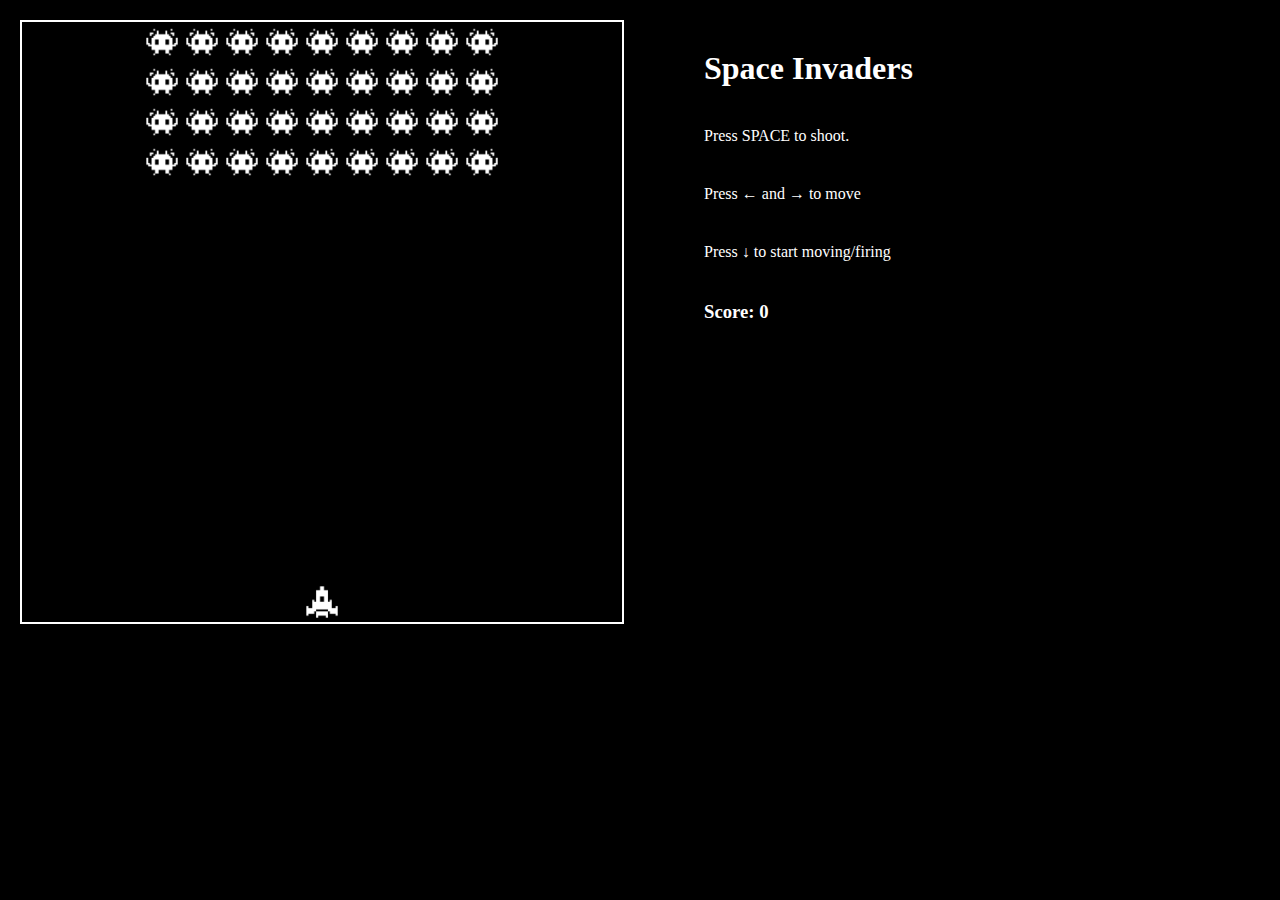
<file: index.html>
<!DOCTYPE html>
<html lang="en" dir="ltr">
  <head>
    <meta charset="utf-8">
      <meta name="viewport" content="width=device-width, initial-scale=1.0">
    <title>Space Invaders</title>
    <link rel="stylesheet" href="main.css">
    <script src="index.js" defer></script>
  </head>
  <body>
    <div class="app">

    </div>
  </body>
</html>
</file>
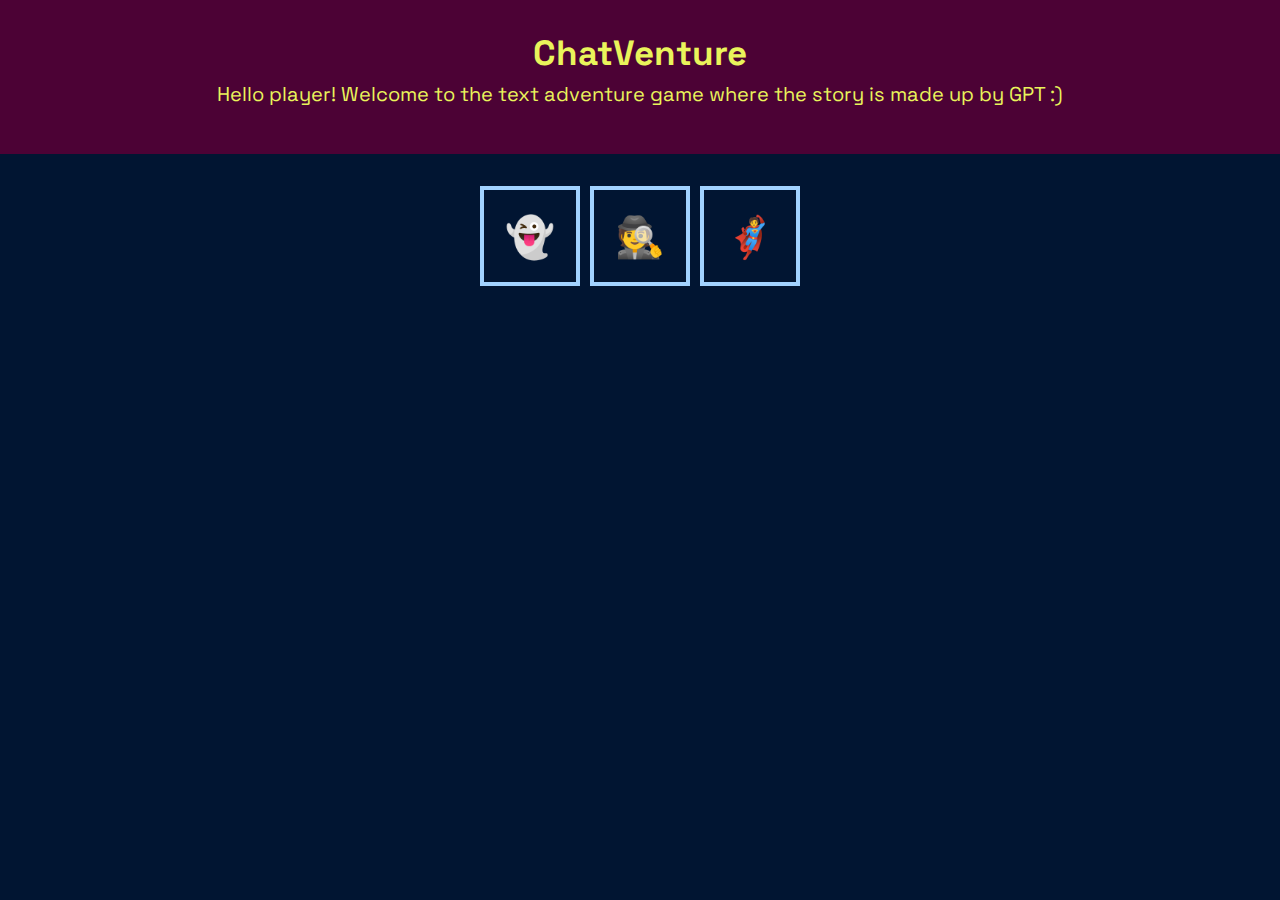
<file: chatAdventureGame/index.html>
<!DOCTYPE html>
<html lang="en">
    <head>
        <meta charset="UTF-8">
        <meta http-equiv="X-UA-Compatible" content="IE=edge">
        <meta name="viewport" content="width=device-width, initial-scale=1.0">
        <title>Chat Adventure</title>
        <!-- Importing Space Grotesk font from Google -->
        <link href="https://fonts.googleapis.com" rel="preconnect">
        <link crossorigin href="https://fonts.gstatic.com" rel="preconnect">
        <link href="https://fonts.googleapis.com/css2?family=Space+Grotesk:wght@400;700&display=swap" rel="stylesheet">
        <!-- Importing local CSS file -->
        <link href="./style.css" rel="stylesheet">
        <!-- Importing local JS file -->
        <script src="utils.js" defer></script>
        <script src="main.js" defer></script>
         <!-- Importing local JS file -->
        <script src="config.js" defer></script>
    </head>
<body>

    <header>
        <h1>ChatVenture</h1>
        <p>Hello player! Welcome to the text adventure game where the story is made up by GPT :)</p>
    </header>

   <main class="container">
        <div class="loading hidden">
            <img src="./images/loader.gif" alt="loading icon">
        </div>
        
        <div class="error hidden">
            <strong>Sorry, something went wrong...</strong>
            <div class="error-messages"> </div>
        </div>

        <div class="stage-container"></div>

        <div class="genres">
            <!--windows+.-->
            <div class="genre" data-genre="horror">&#128123</div>
            <div class="genre" data-genre="spy film">&#128373</div>
            <div class="genre" data-genre="marvel superheros">&#129464</div>
        </div>
   </main>

   <template id="stage-template">
    <div class="stage-set">
      <div class="stage-image">
        <!-- <img src="https://picsum.photos/600" alt=""> -->
      </div>
      <p class="stage-setting">
        <!-- Lorem ipsum -->
      </p>
    </div>
    <div class="stage-actions">
      <!--
      <button>Action 1</button>
      <button>Action 2</button>
      <button>Action 3</button>
      -->
    </div>
   </template>

   <template id="game-over-template">
    <div class="game-over-container">
      <div class="game-over-logo">☠</div>
      <h2>Game Over!!!</h2>
      <p class="game-over-message"></p>
      <button>Play again</button>
    </div>
  </template>

</body>

</html>
</file>
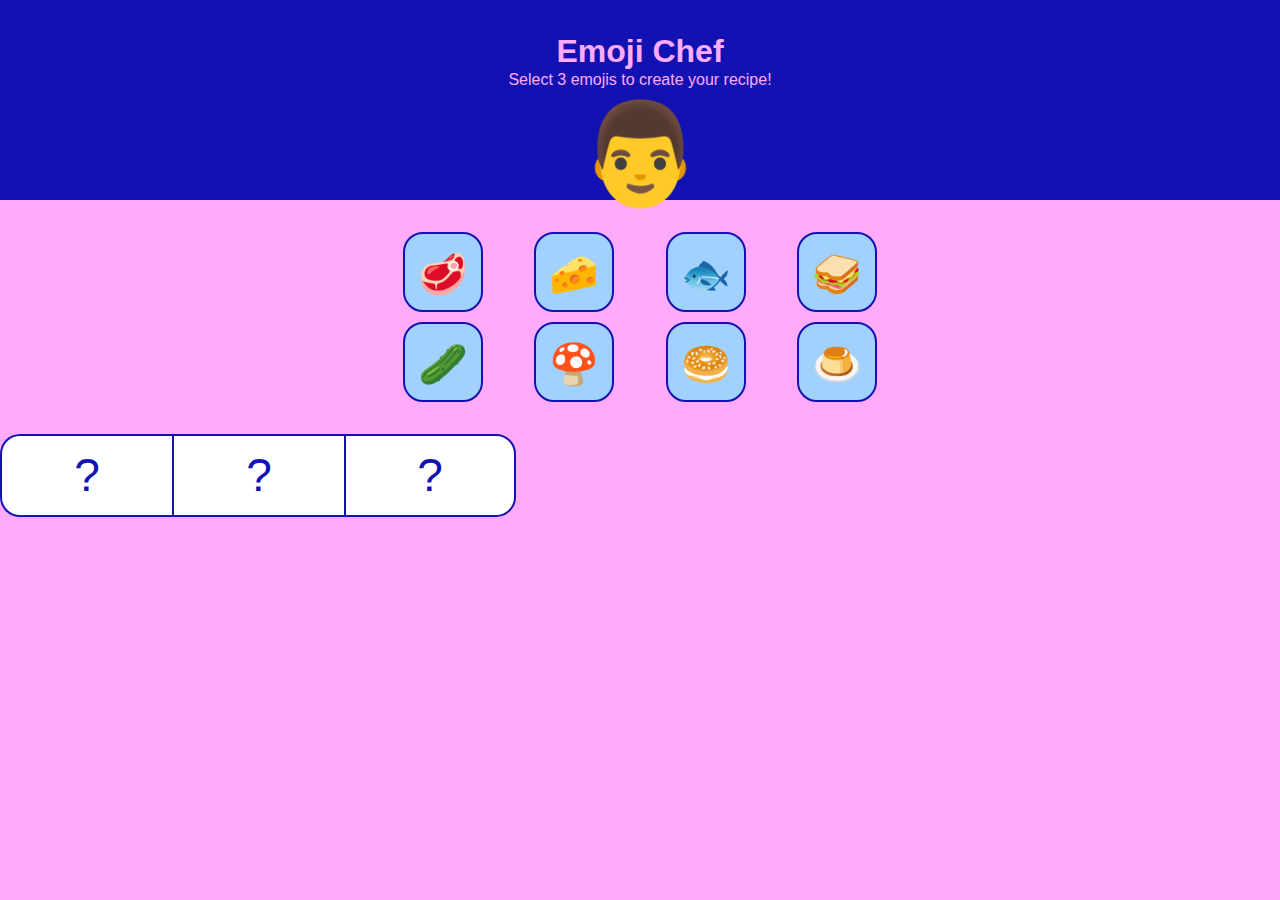
<file: my-cw-emoji-chef/index.html>
<!DOCTYPE html>
<html lang="en">
<head>
    <meta charset="UTF-8">
    <meta http-equiv="X-UA-Compatible" content="IE=edge">
    <meta name="viewport" content="width=device-width, initial-scale=1.0">
    <title>Emoji Chef</title>
    <link rel="preconnect" href="https://fonts.googleapis.com">
    <link rel="preconnect" href="https://fonts.gstatic.com" crossorigin>

    <!-- link to the html file based on relative path-->
    <link rel="stylesheet" href="./style.css">


</head>
<body>
    
    <header>
        <h1>  Emoji Chef  </h1>
        <p> Select 3 emojis to create your recipe!</p>
        <div class="logo">  &#128104</div>
    
    </header>
    
    <main>
       <div class="container">
          <div class="ingredients">
            <div class="ingredient"> &#129385</div> 
            <div class="ingredient">&#129472</div> 
            <div class="ingredient">&#128031</div> 
            <div class="ingredient">&#129386</div> 
            <div class="ingredient">&#129362</div> 
            <div class="ingredient">&#127812</div> 
            <div class="ingredient">&#129391</div> 
            <div class="ingredient">&#127854</div> 
          </div>    
        
       </div>
    
       <div class="bowl">
            <div class="bowl-slot">?</div>
            <div class="bowl-slot">?</div>
            <div class="bowl-slot">?</div>

       </div>
       <button class="cook-btn hidden">
           Create recipe!
       </button>
    </main>


    <div class="modal hidden">
        <div class="modal-box">
            <div class="modal-close">
               X

            </div>
            <div class="modal-image"></div>
            <div class="modal-content">
                <h2>title</h2>
                <p>Lorem ipsum...</p>
            </div>
        </div>

    </div>

    <div class="loading hidden">
        <img src="./images/loader.gif">
        <div class="loading message"> Loading ...</div>
    </div>
    <script src="config.js"></script>
  <script src="main.js"></script>
</body>
</html>
</file>
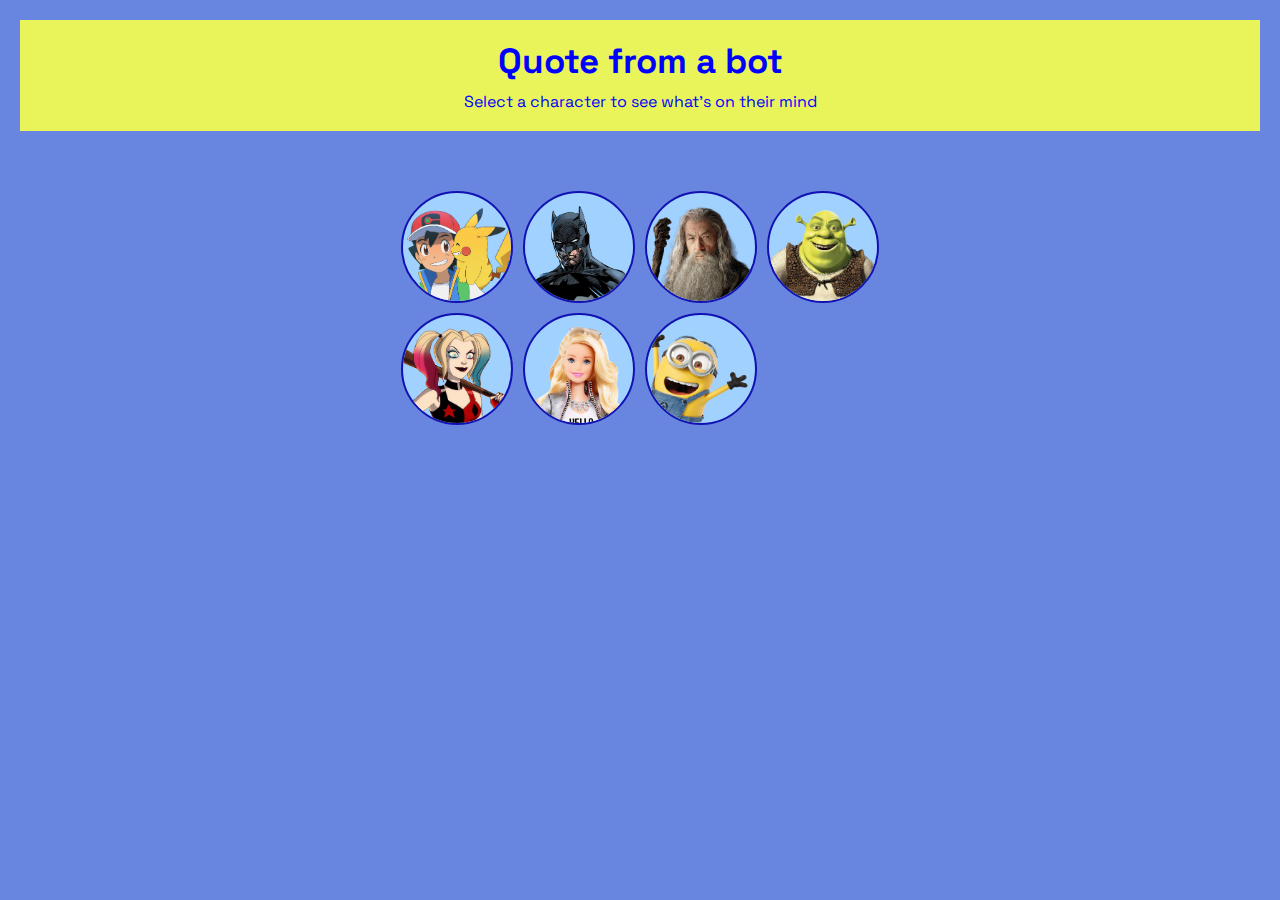
<file: my-quote-bot/index.html>
<!-- in vs code exec: html:5 and run firefox index.html-->

<!DOCTYPE html>
<html lang="en">
<head>
    <meta charset="UTF-8">
    <meta http-equiv="X-UA-Compatible" content="IE=edge">
    <meta name="viewport" content="width=device-width, initial-scale=1.0">

    <title>Quote from a Bot</title>
    <link rel="preconnect" href="https://fonts.googleapis.com">
    <link rel="preconnect" href="https://fonts.gstatic.com" crossorigin>
    <link href="https://fonts.googleapis.com/css2?family=Space+Grotesk:wght@400;700&display=swap" rel="stylesheet">
    <!-- link to the html file based on relative path-->
    <link rel="stylesheet" href="./style.css">
</head>


<body>

   <header>
    <h1> Quote from a bot</h1>
      <p>Select a character to see what's on their mind</p>
   </header>

   <main>
    <div class="container">
        <div class="characters">

            <!--Character 1-->
            <div class="character" data-character="Ash Ketchum">
               <img src="./images/ash-ketchum.png" />

            </div>
             
            <!--Character 2-->
            <div class="character" data-character="batman">
                <img src="./images/batman.png" />
 
             </div>

            <!--Character 3-->
            <div class="character" data-character="Gandalf">
                <img src="./images/gandalf.png" />
 
             </div>

            <!--Character 4-->
            <div class="character" data-character="Ash Ketchum">
                <img src="./images/shrek.png" />
 
             </div>

             <!--Character 5-->
            <div class="character" data-character="Harley-quinn">
                <img src="./images/harley-quinn.png" />
 
             </div>


            <!--Character 6-->
            <div class="character" data-character="Barbie">
                <img src="./images/barbie.png" />
 
             </div>

            <!--Character 7-->
            <div class="character" data-character="Minion">
                <img src="./images/minion.png" />
 
             </div>

    </div>
   </main> 



<div class="loading hidden">
    <img src="./images/loader.gif" />


</div>


<div class="modal hidden">

    <div class="modal-box">

        <div class="modal-close">
            X
        </div>

        <div class="modal-content">
            <h2>Ash Ketchum</h2>
            <p>Lorem ipsum</p>
            <code>Lorem ipsum</code>
        </div>

    </div>

</div>

<script src="config.js"></script>
<script src="main.js"></script>


</body>
</html>
</file>
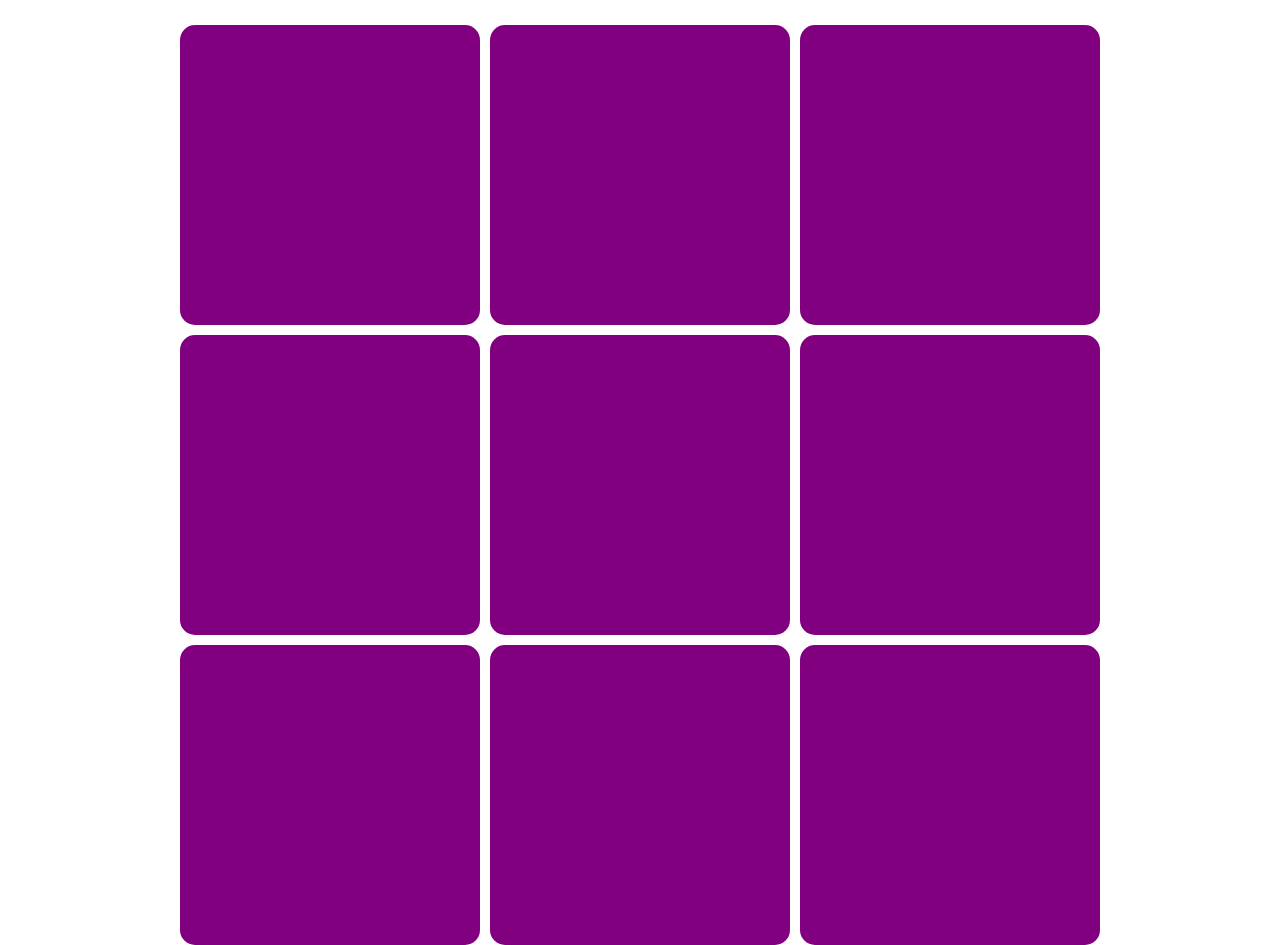
<file: tictac-toe/index.html>
<!DOCTYPE html>
<html lang="en">
  <head>
    <meta charset="UTF-8" />
    <meta http-equiv="X-UA-Compatible" content="IE=edge" />
    <meta name="viewport" content="width=device-width, initial-scale=1.0" />
    <!-- link the style.css file-->
    <link rel="stylesheet" href="style.css" />

    <!-- link the javascript to our html using the defer attribute file-->
    <script src="index.js" defer></script>

    <title>Tic Tac Toe</title>
  </head>
  <body>
    <!-- adding game class to the div-->
    <!-- adding game class to the div-->
    <div class="game">
      <!--<div class="banner">
        <h1>"You won "</h1>
      </div>-->
    </div>
    <!-- expect javascript to create <div class="cell"></div> div-->
  </body>
</html>
</file>
<file: main.css>
* {
	margin: 0;
	padding: 0;
	box-sizing: border-box;
	font-family: 'Press Start 2P', cursive:
}

body{
	background-color:black;
}


.app{
	display: grid;
	grid-template-columns: 644px 1fr;
	gap: 10px;
}

.grid{
	width: 604px;
	height: 604px;
	margin: 20px;
	border: 2px solid white;
	
	
	display:grid;
	grid-template-columns:repeat(auto-fit, 40px);
	grid-auto-rows: 40px;
}

.grid > div{
	width : 40px;
	height: 40px;
	
	background-position: center center;
	background-repeat: no-repeat;
	background-size: contain;
}

.cell{
	width: 46px;
	height: 46px;
}

.spaceship{
	background-image: url('./images/spaceship.png');
}

.laser {
	background-image: url('./images/projectile.png')
	
}

.alien {
	background-image: url('./images/alien.png')
	
}
.hit {
	background-image: url('./images/explosion.png')
	
}

.message {
  position: absolute;
  top: 200px;
  left: 200px;
  width: 200px;
  height: 80px;
  background-color: white;
  opacity: 80%;
}

.message h1{
  color: red;
  text-align: center;
  line-height: 30px;
}


.scoreboard {
  margin: 10px;
  color: white;
}

.scoreboard > * {
  margin: 40px;
}
</file>
<file: chatAdventureGame/style.css>
* {
  box-sizing: border-box;
  margin: 0;
  padding: 0;
}

html {
  background-color: #011532;
  font-family: 'Space Grotesk', sans-serif;
  color: white;
  line-height: 1.2;
}

h1 {
  font-size: 35px;
  font-weight: 700;
  margin-bottom: 8px;
}

p {
  font-size: 20px;
  margin-bottom: 16px;
}

header {
  background-color: #4c0235;
  text-align: center;
  color: #e9f45b;
  padding: 32px;
}

button {
  background-color: transparent;
  padding: 16px;
  font-family: 'Space Grotesk', sans-serif;
  font-size: 20px;
  text-align: center;
  color: white;
  border: 2px solid #a1d2ff;
  cursor: pointer;
}

button:hover {
  background-color: rgba(255,255,255,0.7);
  border: 4px solid #f1c82d;
}

.container {
  max-width: 720px;
  margin: 0 auto;
}

.container > * {
  margin-bottom: 32px;
}

.stage-actions {
  display: flex;
  flex-direction: column;
  gap: 8px;
  padding: 16px;
}

.stage-image {
  display: grid;
  place-items: center;
}

.stage-image img {
  max-width: 100%;
}

.game-over-container {
  position: relative;
  padding: 24px;
  text-align: center;
}

.game-over-container .game-over-logo {
  font-size: 60px;
}

.game-over-container button {
  width: 100%;
}

.loading {
  display: flex;
  justify-content: center;
  align-items: center;
  height: 512px;
}

.error {
  text-align: center;
  font-size: 24px;
}

.error > * {
  color: tomato;
}

.genres {
  display: grid;
  grid-template-columns: repeat(3, 100px);
  justify-content: center;
  gap: 10px;
}

.genre {
  background-color: transparent;
  padding: 0;
  width: 100px;
  height: 100px;
  overflow: hidden;
  font-size: 40px;
  text-align: center;
  line-height: 2.4;
  border: 4px solid #a1d2ff;
  cursor: pointer;
}

.hidden {
  display: none;
}
</file>
<file: my-cw-emoji-chef/style.css>
* {
    margin: 0;
    padding:0;
    box-sizing: border-box;
}

html {
    background-color: #ffaafb;
    font-family: 'Space Grotesk', sans-serif;
    color: #1212b2;
    line-height: 1.2;
}

header{
    background-color: #1212b2;
    padding: 32px 32px 0 32px ;
    text-align: center;
    color: #ffaafb;
}

header .logo {
    font-size: 100px;
    line-height: 1;
    bottom: -3px;
    position: relative;
    margin-top: 10px;
}

main{
    text-align: center;
}

.container{
    max-width: 540px;
    margin: 0 auto;
    padding: 32px 12px;
}

.ingredients{
    display: grid;
    grid-template-columns: repeat(4, 80px);
    justify-content: space-around;
    gap:10px;
}

.ingredient{
    width: 80px;
    height:80px;
    font-size:40px;
    background-color: #a1d2ff;
    text-align: center;
    line-height: 2;
    border: 2px solid #1212b2;
    border-radius: 20px;
    cursor: pointer;
}

.bowl{
    display: grid;
    grid-template-columns: repeat(3,172px);
    justify-items: center;
}

.bowl-slot{
    width: 100%;
    background-color: white;
    border: 2px solid #1212b2;
    padding: 12px;
    font-size: 46px;
    text-align: center;

}

.bowl-slot:first-child{
    border-radius: 20px 0 0 20px;

}

.bowl-slot:last-child{
    border-radius: 0 20px 20px 0;

}

.bowl-slot:not(:last-child){
    border-right: none;
}

.cook-btn{
    background-color: #1212b2;
    padding: 12px 24px;
    color: white;
    font-size: 20px;
    font-weight: 700px;
    border: none;
    border-radius: 20px;
    margin-top: 20px;
    justify-items: center;
}

.loading{
    display: grid;
    justify-content: center;
    align-content: center;
    justify-items: center;
    position: fixed;
    top: 0;
    right:0;
    left:0;
    bottom:0;
    z-index: 999;
    background-color: rgb(255 170 251 / 85%);

}

.loading-message{
    font-size: 24px;
    font-weight: 700;
}

.hidden{
    display: none;
}


.modal {
    position:fixed;
    top: 0;
    right:0;
    left:0;
    bottom:0;
    background-color: rgb(255 170 251 / 85%);
    padding:24px;

}

.modal-box{
    position: relative;
    width: 100px;
    background-color: #ffffff;
    max-width: 512px;
    border: 2px solid #1212b2;
    margin:24px auto;
}

.modal-image{
    background-image: url("./images/loader.gif");
    background-position: center;
    background-repeat: no-repeat;
    min-height:250px;
    
}

.modal-content{
    padding: 24px;
}

.modal-close{
    display: grid;
    justify-content: center;
    align-content: center;
    position:absolute;
    top: 12px;
    right:12px;
    height: 36px;
    width: 36px;
    border: 2px solid #1212b2;
    border-radius: 50%;
    cursor: pointer;

}
</file>
<file: my-quote-bot/style.css>
* {
    margin: 0;
    padding: 0;
    box-sizing: border-box;
}


html {
    background-color: #6885e0;
    font-family: 'Space Grotesk', sans-serif;
    color:blue;
    line-height: 1.2; 

}

h1 {
    font-size: 35px;
    font-weight: 700;
    margin-bottom: 10px;
}

header{
    text-align: center;
    background-color: #E9F45b;
    padding: 20px;
    margin: 20px;
}

main {
    text-align: center;

}

.characters{
    display: grid;
    grid-template-columns: repeat(4,112px);
    justify-content: center;
    gap:10px;
    padding: 40px 4px;
}

.character img {
    width:100%;

}

.character{
    height: 112px;
    width: 112px;
    border: 2px solid #1212b2;
    border-radius: 50%;
    overflow: hidden;
    background-color: #a1d2ff;
    cursor: pointer;
}

.loading{
    display: grid;
    justify-content: center;
    position: fixed;
    align-items: center;
    top:0;
    right:0;
    left: 0;
    bottom: 0;
    background-color: rgb(161 210 255 / 80%);
}

.loading img{   
    max-width: 100px;
}

.hidden{
    display: none;
}

.modal{
    background-color: rgb(161 210 255 / 80%);
    position: fixed;
    top:0;
    right:0;
    left:0;
    bottom:0;
    padding:24px;

}

.modal-box{
    width: 100%;
    max-width: 512px;
    position:relative;
    margin: 24px ;
    background-color:#fff;
    border: 2px solid #1212b2;
}

.modal-content{
    padding: 16px;
}

.modal-close{
    display: grid;
    align-items: center;
    justify-content: center;
    top:12px;
    right: 12px;
    height:36px;
    width:36px;
    position: absolute;
    border-radius: 50%;
    cursor: pointer;
}
</file>
<file: tictac-toe/style.css>
* {
  margin: 0;
  padding: 0;
  box-sizing: border-box;
  font-family: sans-serif;
}

.game {
  position: relative;
  width: 920px;
  margin: auto;
  margin-top: 25px;
  display: grid;
  grid-template-columns: repeat(3, 300px);
  grid-auto-rows: 300px;
  gap: 10px;
}

.cell {
  background-color: purple;
  border-radius: 15px;
}

.symbol {
  color: yellow;
  text-align: center;
  line-height: 300px;
  font-size: 200px;
}

.banner {
  position: absolute;
  margin-left: -50px;
  margin-top: 300px;
  width: 1000px;
  height: 300px;
  background-color: blue;
  opacity: 70%;
  border-radius: 15px;
}

.banner h1 {
  color: white;
  text-align: center;
  font-size: 70px;
  line-height: 200px;
}
</file>
